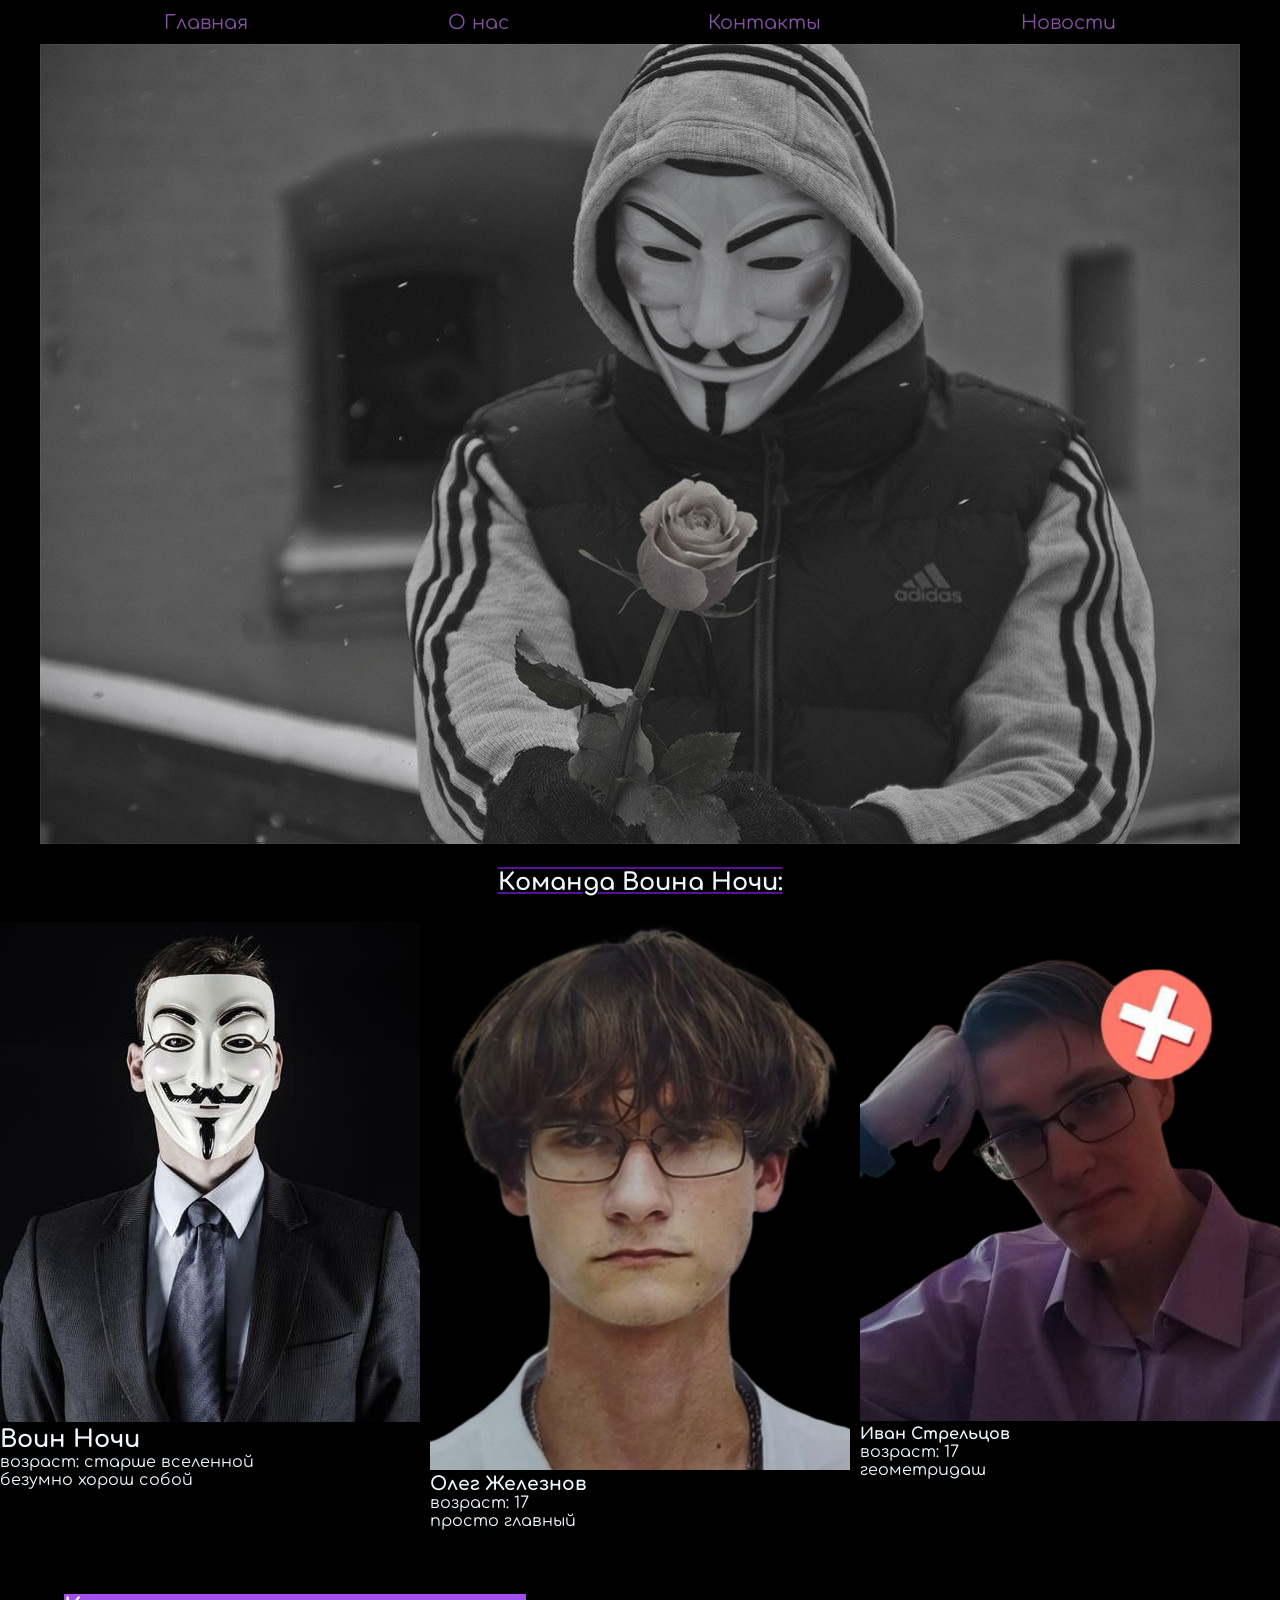
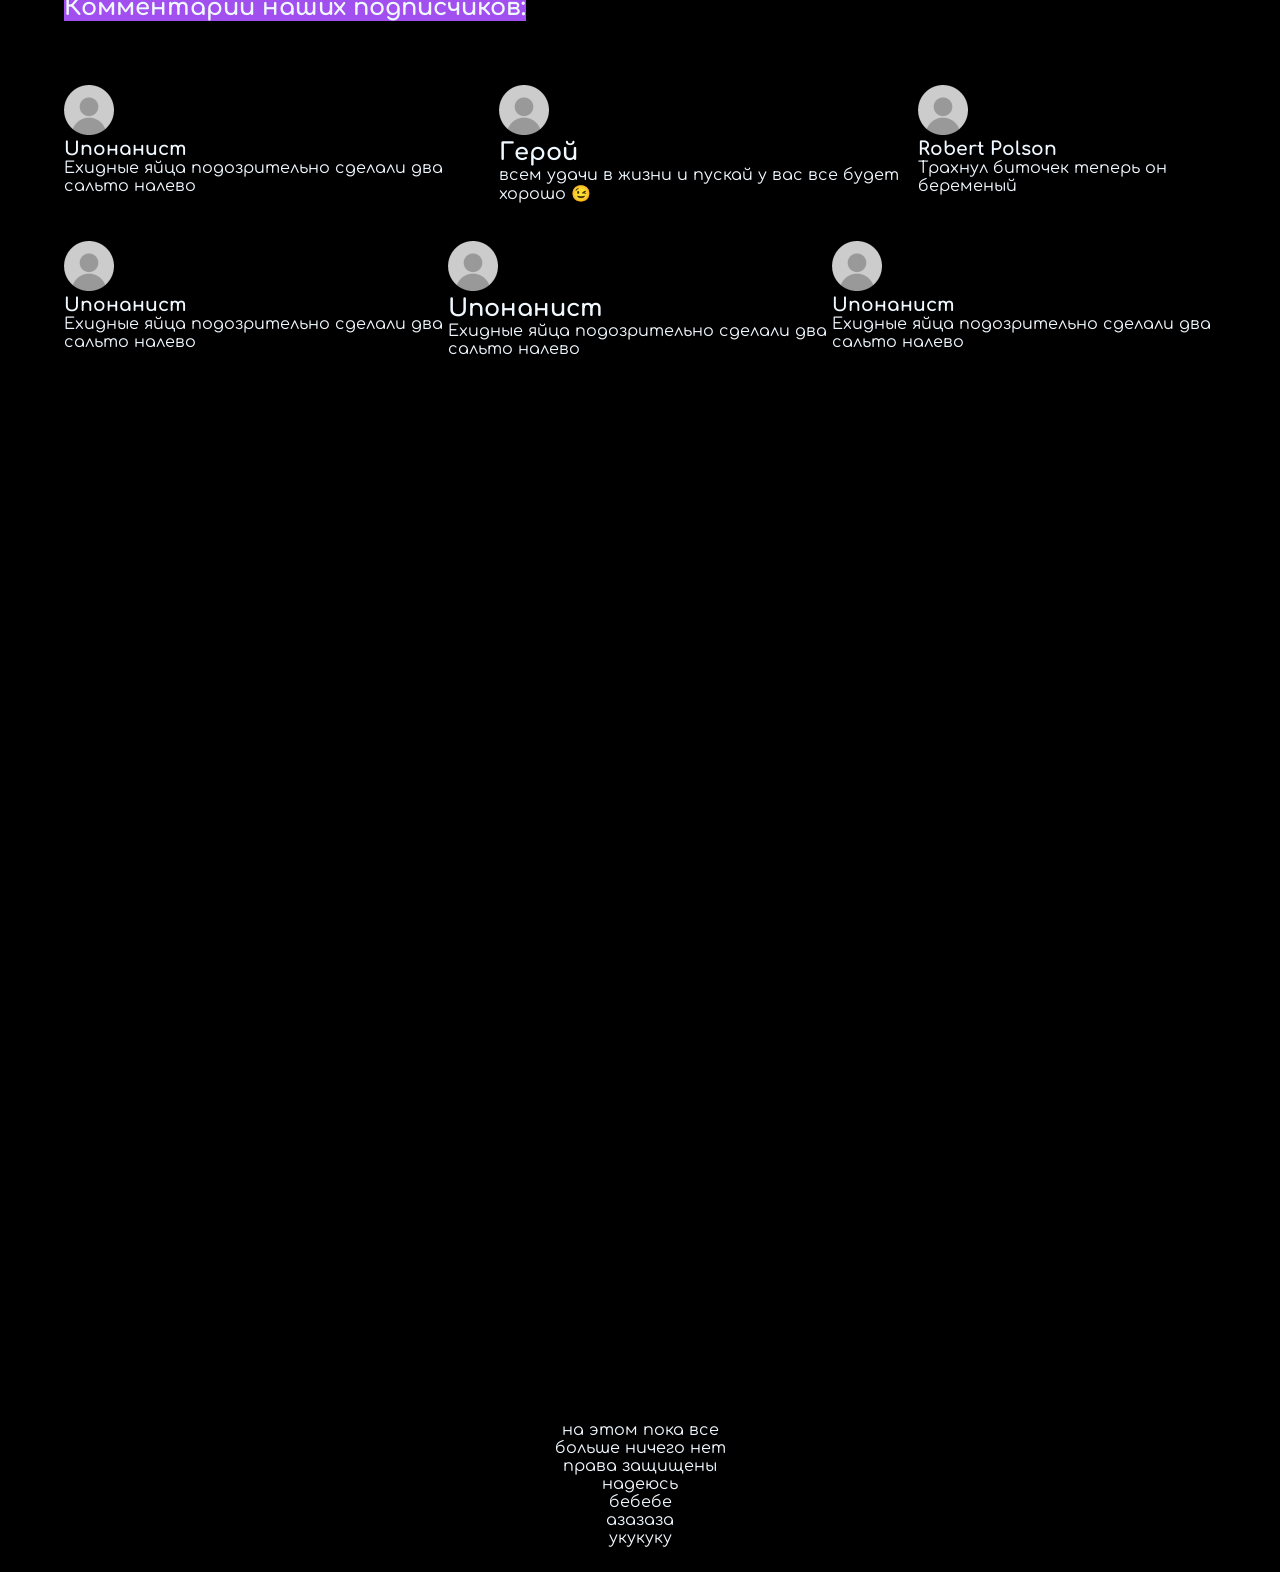
<file: index.html>
<!DOCTYPE html>
<html lang="rus">
<head>
    <meta charset="UTF-8">
    <meta http-equiv="X-UA-Compatible" content="IE=edge">
    <meta name="viewport" content="width=device-width, initial-scale=1.0">
    <link rel="icon" href="img/favicon.png" type="image/png">
    <title>Voin Nochi</title>
    <link rel="stylesheet" href="css/main.css">
</head>
<body>
    <main>
        <div class="wrapper">  
            <header class="container">
                    <nav>
                        <ul>
                            <li><a href="index.html ">Главная</a></li>
                            <li><a href="abus.html">О нас</a></li>
                            <li><a href="cont.html">Контакты</a></li>
                            <li><a href="news.html">Новости</a></li>
                        </ul>
                    </nav>
            </header>
            <article>
                <div class="heroinfo">
                    <h1 class="yyy">Воин Ночи, кто это?</h1>
                    <p class="mmm">Это несомненно интересный персонаж, начавший свою карьеру с ютуба</p>
                    
                </div>
                <img src="img/vn.jpg" class="image" alt="">
                <div class="ccx">
                    <aside>
                        <ul>
                            <li>Воин Ночи так же плотно</li>
                            <li>помогает 11а классу, </li>
                            <li>в написании сценариев,</li>
                            <li>жизни класса, </li>
                            <li>иногда учавствует в сценках</li>
                            <div class="vvc"><img src="img/азаза.jpg" alt=""></div>
                            <li>бла бла бла бла бла</li>
                            <li>бе бе бе бе бе бе</li>
                            <li>воин ночи легенда</li>
                            <li>кто несогласен лох</li>
                        </ul>
                        
                    </aside>
                </div>
            </article>
            <article>
                <div class="cxz">
                    <h1>Команда Воина Ночи:</h1>
                </div>
            </article>
            <article>
                <div class="zxc">
                    
                    <section>
                        <img src="img/првн.jpeg" alt="">
                        <h2>Воин Ночи</h2>
                        <p>возраст: старше вселенной</p>
                        <p>безумно хорош собой</p>
                    </section>
                    <section>
                        <img src="img/pro.png" alt="">
                        <h3>Олег Железнов</h3>
                        <p>возраст: 17</p>
                        <p>просто главный</p>
                    </section>
                    <section>
                        <img src="img/prv.png" alt="">
                        <h4>Иван Стрельцов</h4>
                        <p>возраст: 17</p>
                        <p>геометридаш</p>
                    </section>
                </div>
            </article>
            <article>
                <div class="www">
                    <h1> <span>Комментарии наших подписчиков:</span></h1>
                </div>
            </article>
            <aside>
                <div class="qqq">
                    <section>
                        <img src="img/np.png" alt="">
                        <h1>Unонанист</h1>
                        <p>Ехидные яйца подозрительно сделали два сальто налево</p>
                    </section>
                    <section>
                        <img src="img/np.png" alt="">
                        <h2>Герой</h2>
                        <p>всем удачи в жизни и пускай у вас все будет хорошо 😉</p>
                    </section>
                    <section>
                        <img src="img/np.png" alt="">
                        <h3>Robert Polson</h3>
                        <p>Трахнул биточек теперь он беременый</p>
                    </section>
                
                </div>
                <div class="eee">
                    <section>
                        <img src="img/np.png" alt="">
                        <h1>Unонанист</h1>
                        <p>Ехидные яйца подозрительно сделали два сальто налево</p>
                    </section>
                    <section>
                        <img src="img/np.png" alt="">
                        <h2>Unонанист</h2>
                        <p>Ехидные яйца подозрительно сделали два сальто налево</p>
                    </section>
                    <section>
                        <img src="img/np.png" alt="">
                        <h3>Unонанист</h3>
                        <p>Ехидные яйца подозрительно сделали два сальто налево</p>
                    </section>
                </div>
            </aside>
        </div>
            
    <footer>
        <p>на этом пока все</p>
        <p>больше ничего нет</p>
        <p>права защищены</p>
        <p>надеюсь</p>
        <p>бебебе</p>
        <p>азазаза</p>
        <p>укукуку</p>
    </footer> 
    </main>   

</body>
</html>
</file>
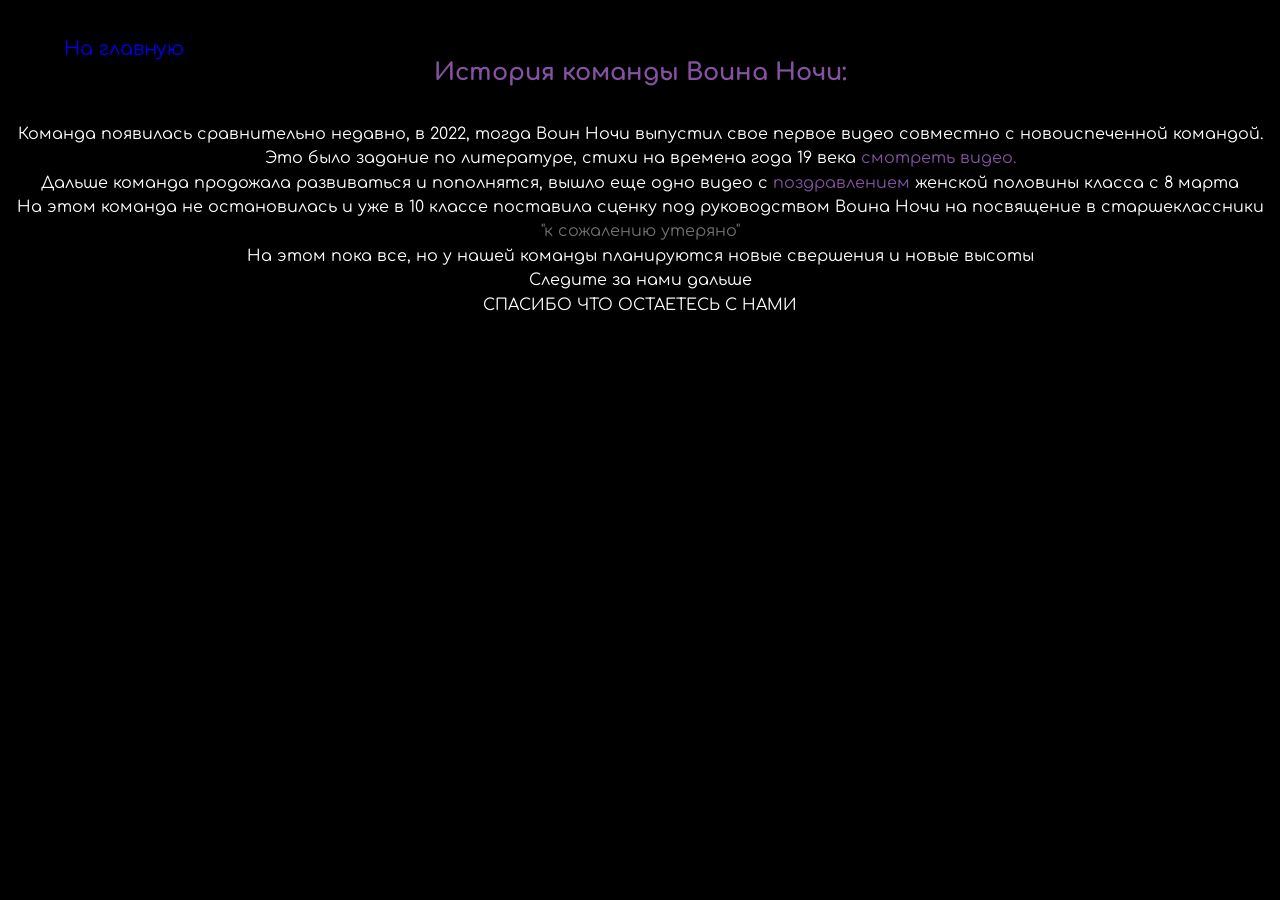
<file: abus.html>
<!DOCTYPE html>
<html lang="rus">
<head>
    <meta charset="UTF-8">
    <meta http-equiv="X-UA-Compatible" content="IE=edge">
    <meta name="viewport" content="width=device-width, initial-scale=1.0">
    <link rel="icon" href="img/favicon.png" type="image/png">
    <title>О нас</title>
    <link rel="stylesheet" href="css/abus.css">
</head>
<body>
    <main>
        <div class="popa">
            <header class="container">
                <nav>
                    <ul>
                        <li class="active"><a href="index.html">На главную</a></li>
                    </ul>
                </nav>
            </header>
            <article>
                <div class="zag"><h1>История команды Воина Ночи:</h1></div>
                <div class="ot">
                    <p>Команда появилась сравнительно недавно, в 2022, тогда Воин Ночи выпустил свое первое видео совместно с новоиспеченной командой.</p>
                    <p>Это было задание по литературе, стихи на времена года 19 века <a href="https://youtu.be/re73bwwDYyg?si=su-SV94P95KuDY2a">смотреть видео.</a></p>
                    <p>Дальше команда продожала развиваться и пополнятся, вышло еще одно видео с <a href="https://youtu.be/JKs_5bTTFH8?si=gu6k_3qT2ZvF-2P0">поздравлением</a> женской половины класса с 8 марта </p>
                    <p>На этом команда не остановилась и уже в 10 классе поставила сценку под руководством Воина Ночи на посвящение в старшеклассники</p>
                    <div class="col"><p>"к сожалению утеряно"</p></div>
                    <p>На этом пока все, но у нашей команды планируются новые свершения и новые высоты</p>
                    <p>Следите за нами дальше</p>
                    <p>СПАСИБО ЧТО ОСТАЕТЕСЬ С НАМИ</p>
                </div>
            </article>
        </div>
    </main>
    
</body>
</html>
</file>
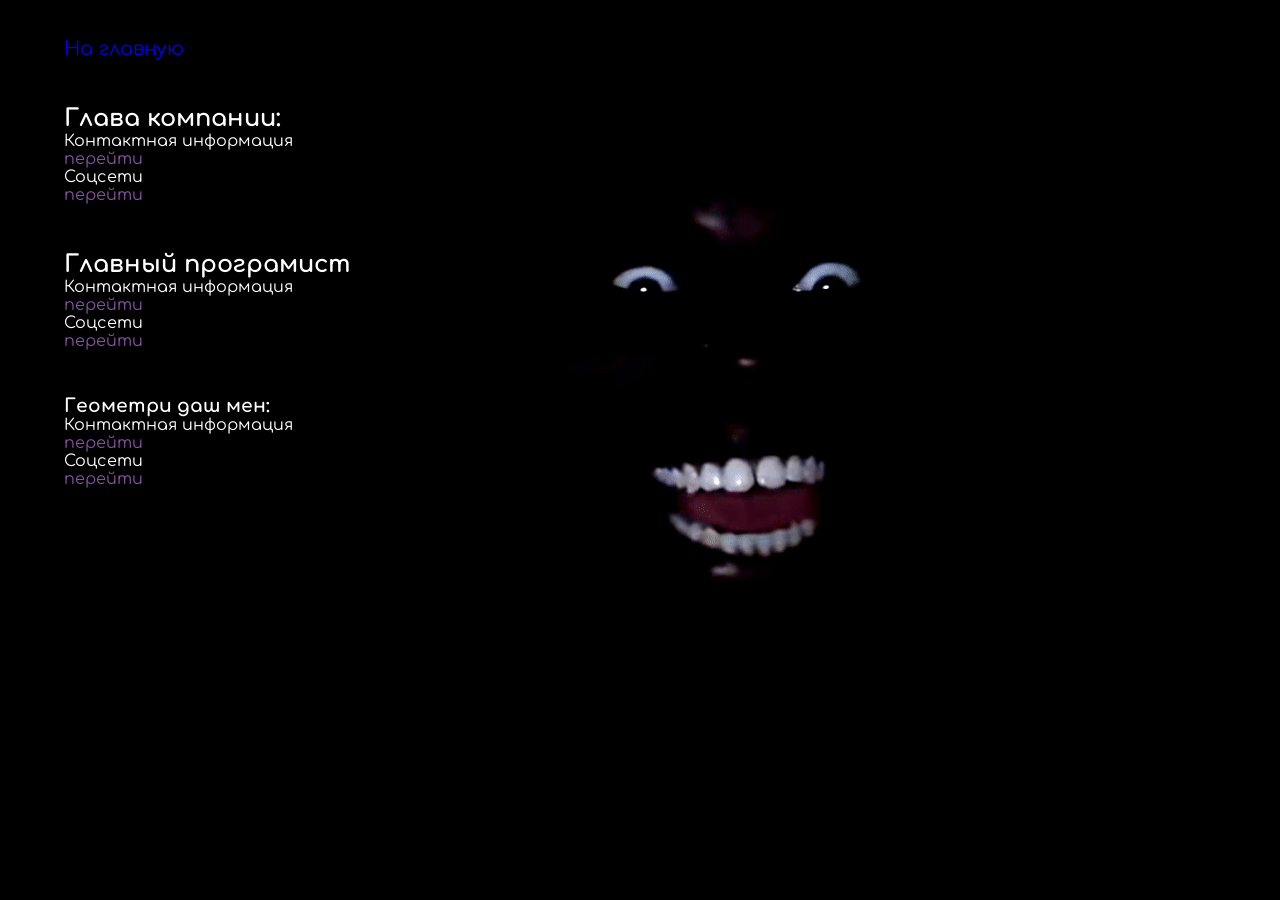
<file: cont.html>
<!DOCTYPE html>
<html lang="rus">
<head>
    <meta charset="UTF-8">
    <meta http-equiv="X-UA-Compatible" content="IE=edge">
    <meta name="viewport" content="width=device-width, initial-scale=1.0">
    <link rel="icon" href="img/favicon.png" type="image/png">
    <title>Контакты</title>
    <link rel="stylesheet" href="css/cont.css">
</head>
<body>
    <main>
        <header class="container">
            <nav>
                <ul>
                    <li class="active"><a href="index.html">На главную</a></li>
                </ul>
            </nav>
        </header>
        <article>
            <div class="qwe"><h1>Глава компании:</h1></div>
            <p>Контактная информация</p>
            <div class="ric"><p><a href="https://youtu.be/dQw4w9WgXcQ?si=eCnGLmyves20rhhH">перейти</a></p></div>
            <p>Соцсети</p>
            <div class="rric"><p><a href="https://youtu.be/dQw4w9WgXcQ?si=eCnGLmyves20rhhH">перейти</a></p></div>
            <div class="ppp"><h2>Главный програмист</h2></div>
            <p>Контактная информация</p>
            <div class="ricc"><p><a href="https://youtu.be/dQw4w9WgXcQ?si=eCnGLmyves20rhhH">перейти</a></p></div>
            <p>Соцсети</p>
            <div class="ricc"><p><a href="https://youtu.be/dQw4w9WgXcQ?si=eCnGLmyves20rhhH">перейти</a></p></div>
            <div class="ppp"><h3>Геометри даш мен:</h3></div>
            <p>Контактная информация</p>
            <div class="riic"><p><a href="https://youtu.be/dQw4w9WgXcQ?si=eCnGLmyves20rhhH">перейти</a></p></div>
            <p>Соцсети</p>
            <div class="riic"><p><a href="https://youtu.be/dQw4w9WgXcQ?si=eCnGLmyves20rhhH">перейти</a></p></div>
        </article>
        <aside><div class="gif"><img src="img/screm.gif" alt=""></div></aside>
    </main>
</body>
</html>
</file>
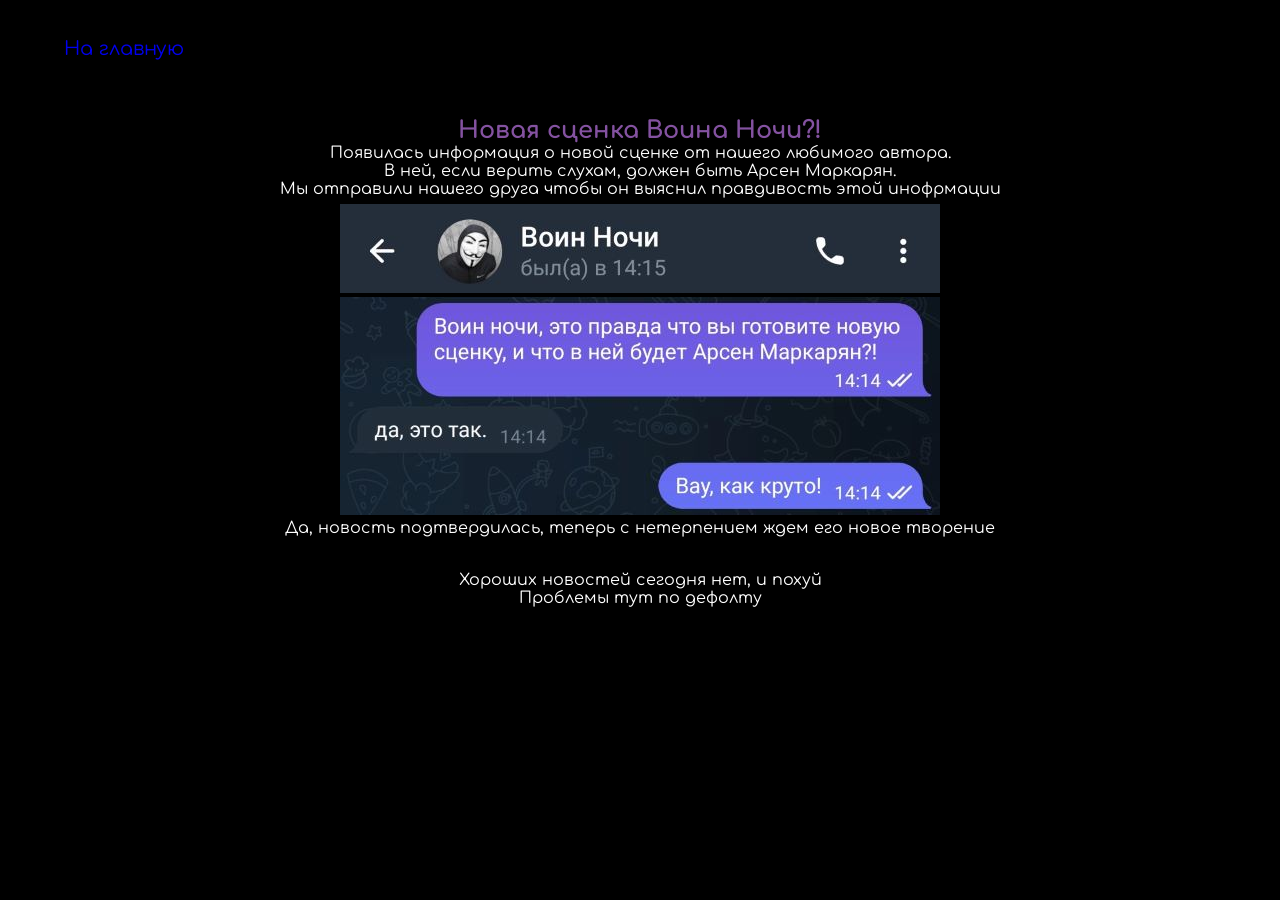
<file: news.html>
<!DOCTYPE html>
<html lang="rus">
<head>
    <meta charset="UTF-8">
    <meta http-equiv="X-UA-Compatible" content="IE=edge">
    <meta name="viewport" content="width=device-width, initial-scale=1.0">
    <link rel="icon" href="img/favicon.png" type="image/png">
    <title>Новости</title>
    <link rel="stylesheet" href="css/news.css">
</head>
<body>
    <main>
        <header class="container">
            <nav>
                <ul>
                    <li class="active"><a href="index.html">На главную</a></li>
                </ul>
            </nav>
        </header>
        <article>
            <h1>Новая сценка Воина Ночи?!</h1>
            <p>Появилась информация о новой сценке от нашего любимого автора.</p>
            <p>В ней, если верить слухам, должен быть Арсен Маркарян.</p>
            <p>Мы отправили нашего друга чтобы он выяснил правдивость этой инофрмации</p>
            <div class="bbb">
                <img src="img/hapka.jpg" alt="">
                <p></p>
                <img src="img/txt.jpg" alt="">
                <p>Да, новость подтвердилась, теперь с нетерпением ждем его новое творение</p>
                <div class="vvv">
                    <p>Хороших новостей сегодня нет, и похуй</p>
                    <P>Проблемы тут по дефолту</P>
                </div>
            </div>
        </article>
    
</body>
</html>
</file>
<file: css/main.css>
@import url('https://fonts.googleapis.com/css2?family=Comfortaa:wght@300..700&display=swap');@import url('https://fonts.googleapis.com/css2?family=Comfortaa:wght@300..700&display=swap');
* {
    margin: 0;
    padding: 0;
}
body {
    font-family: "Comfortaa", sans-serif;
    font-size: medium;
    color: aliceblue;
}
a {
    text-decoration: none;
}
body {
    background: black;
}
.container {
    width: 90%;
    margin: 0 auto;
}
.header {
    padding: 5%;
}
header .logo {
    text-transform: uppercase;
    font-size: large;  
    padding-top: 5%;
} 
header nav {
    float: right;
    width: 40%;
    padding-top: 1%;
    
}
header nav ul {
    list-style: none;
    display: flex;
    justify-content: space-between;
}
header nav ul li {
    display: inline-block;
}
header nav ul a {
    color: rgb(132, 82, 161);
    -webkit-transition: all 0.5s ease;
        transition: all 0.5s ease; 
}
header nav ul li a:hover {
    color: rgb(178, 142, 245);
}
aside ul {
    font-size: larger;
    position: absolute;
    right: 5%;
    top: 5%;
    white-space: y;
    list-style-type: none;
}
.cxz h1 {
    text-decoration: overline underline;
    text-decoration-color: rgb(88, 15, 156);
    text-align: center;
    line-height: 5%;
    padding: 3%;
}
.zxc {
    width: 90%;
    margin: 0 auto;
    display: flex;
    justify-content: space-between;
}
.www {
    background-color: rgb(161, 79, 238);
    display: inline-block;
    margin: 5%;
}
.qqq {
    width: 90%;
    margin: auto;
    display: flex;
    justify-content: space-between;
}
.eee {
    width: 90%;
    margin: auto;
    display: flex;
    justify-content: space-between;
    padding: 3%;
}
footer {
    background-color: black;
    font-size: medium;
    margin: auto;
    padding-top: 80%;
    padding-bottom: 2%;
    text-align: center;
}

@media (max-width: 1800px){
    .ccx {
        text-align: right   ;
    }
    
}
@media (max-width: 1600px){
    .ccx {
        font-size: small;
    }
    .vvc {
        display: none;
    }
}
@media (max-width: 1534px) {
    .ccx {
        display: none;
    }
    .image {
        margin: 0 auto;
        align-content: center;
        float: center;
        display: flex;
    }
    .mmm {
        display: none;
    }
    .yyy {
        display: none;
    }
    header nav {
    float: center;
    width: 100%;
    padding-top: 1%;
    margin: 0 auto;
    padding-bottom: 1%;
    }
    header nav ul {
        list-style: none;
        display: flex;
        justify-content: space-between;
        font-size: larger;
    }
    header nav ul li {
        display: inline-block;
        margin: 0 auto;
    }
    .zxc {
    width: 100%;
    margin: 0 auto;
    display: flex;
    justify-content: space-between;
    }
}
@media (max-width: 1250px) {
    .qqq {
        width: 90%;
        margin: 0 auto;
        display: flex;
        justify-content: space-between;
        flex-flow: column nowrap;
        flex: 0 1 auto;
        font-size: larger;
    }
    .eee {
        width: 90%;
        margin: 0 auto;
        display: flex;
        justify-content: space-between;
        flex-flow: column nowrap;
        font-size: larger;
    }
    .image {
        margin: 0 auto;
        align-content: center;
        float: center;
        display: flex;
    }
    header nav {
    float: center;
    width: 100%;
    padding-top: 1%;
    margin: 0 auto;
    padding-bottom: 1%;
    }
    header nav ul {
        list-style: none;
        display: flex;
        justify-content: space-between;
        font-size: 30px;
        align-self: center;
        max-width: 100%;
        width: 90%;
        height: auto;
    }
    header nav ul li {
        display: inline-block;
        margin: 0 auto;
        text-align:justify;
    }
    header nav {
        float: center;
        width: 100%;
        padding-top: 1%;
        margin: 0 auto;
        padding-bottom: 1%;
    }

}
</file>
<file: css/abus.css>
@import url('https://fonts.googleapis.com/css2?family=Comfortaa:wght@300..700&display=swap');@import url('https://fonts.googleapis.com/css2?family=Comfortaa:wght@300..700&display=swap');
* {
    margin: 0;
    padding: 0;
}
body {
    font-family: "Comfortaa", sans-serif;
    font-size: medium;
    color: rgb(255, 255, 255);
}
a {
    text-decoration: none;
}
img {
    max-width: 100%;
}
body {
    background: black;
}
.container {
    width: 90%;
    margin: 0 auto;
    font-size: larger;
    padding-top: 3%;
    color: rgb(132, 82, 161);
}
.zag {
    text-align: center;
    color: rgb(132, 82, 161);
}
header nav ul li {
    list-style-type: none;
    color: rgb(132, 82, 161);
    
}
header nav ul li a:hover {
    color: rgb(172, 142, 245);
    -webkit-transition: all 0.5s ease;
        transition: all 0.5s ease; 
}
.ot {
    padding-top: 2.5%;
}
article p {
    text-align: center;
    padding-top: 0.5%;
}
.ot a {
    color: rgb(132, 82, 161);
}
.ot a:hover {
    color: rgb(172, 142, 245);
    -webkit-transition: all 0.5s ease;
        transition: all 0.5s ease; 
}
.col {
    color: rgb(112, 112, 112);
}
</file>
<file: css/cont.css>
@import url('https://fonts.googleapis.com/css2?family=Comfortaa:wght@300..700&display=swap');@import url('https://fonts.googleapis.com/css2?family=Comfortaa:wght@300..700&display=swap');
* {
    margin: 0;
    padding: 0;
}
body {
    font-family: "Comfortaa", sans-serif;
    font-size: medium;
    color: rgb(255, 255, 255);
}
a {
    text-decoration: none;
}
img {
    max-width: 100%;
}
body {
    background: black;
}
.container {
    width: 90%;
    margin: 0 auto;
    font-size: larger;
    padding-top: 3%;
    color: rgb(132, 82, 161);
}
header nav ul li {
    list-style-type: none;
    color: rgb(132, 82, 161);
    
}
header nav ul li a:hover {
    color: rgb(172, 142, 245);
    -webkit-transition: all 0.5s ease;
        transition: all 0.5s ease;
}
article {
    width: 90%;
    margin: 0 auto;
}
.qwe {
    padding-top: 4%;
}
.ric a{
    color: rgb(132, 82, 161);
} 
.ric a:hover {
    color: rgb(172, 142, 245);
}
.rric a{
    color: rgb(132, 82, 161);
} 
.rric a:hover {
    color: rgb(172, 142, 245);
}
.ppp {
    padding-top: 4%;
}
.ricc a{
    color: rgb(132, 82, 161);
} 
.ricc a:hover {
    color: rgb(172, 142, 245);
}
.riic a{
    color: rgb(132, 82, 161);
} 
.riic a:hover {
    color: rgb(172, 142, 245);
}
.gif {
    font-size: larger;
    position: absolute;
    right: 24%;
    top: 14.3%;
    white-space: y;
    list-style-type: none;
}
@media (max-width: 1120px) {
    .gif {
        display: none;
    }
}
</file>
<file: css/news.css>
@import url('https://fonts.googleapis.com/css2?family=Comfortaa:wght@300..700&display=swap');@import url('https://fonts.googleapis.com/css2?family=Comfortaa:wght@300..700&display=swap');
* {
    margin: 0;
    padding: 0;
}
body {
    font-family: "Comfortaa", sans-serif;
    font-size: medium;
    color: rgb(255, 255, 255);
}
a {
    text-decoration: none;
}
img {
    max-width: 100%;
}
body {
    background: black;
}
.container {
    width: 90%;
    margin: 0 auto;
    font-size: larger;
    padding-top: 3%;
    color: rgb(132, 82, 161);
}
header nav ul li {
    list-style-type: none;
    color: rgb(132, 82, 161);
    
}
header nav ul li a:hover {
    color: rgb(172, 142, 245);
    -webkit-transition: all 0.5s ease;
        transition: all 0.5s ease;
}

article {
    width: 90%;
    margin: 0 auto;
    text-align: center;
}
article h1 {
    color: rgb(132, 82, 161);
    padding-top: 5%;
}
.bbb {
    padding-top: 0.5%;
}
.vvv {
    padding-top: 3%
}
</file>
